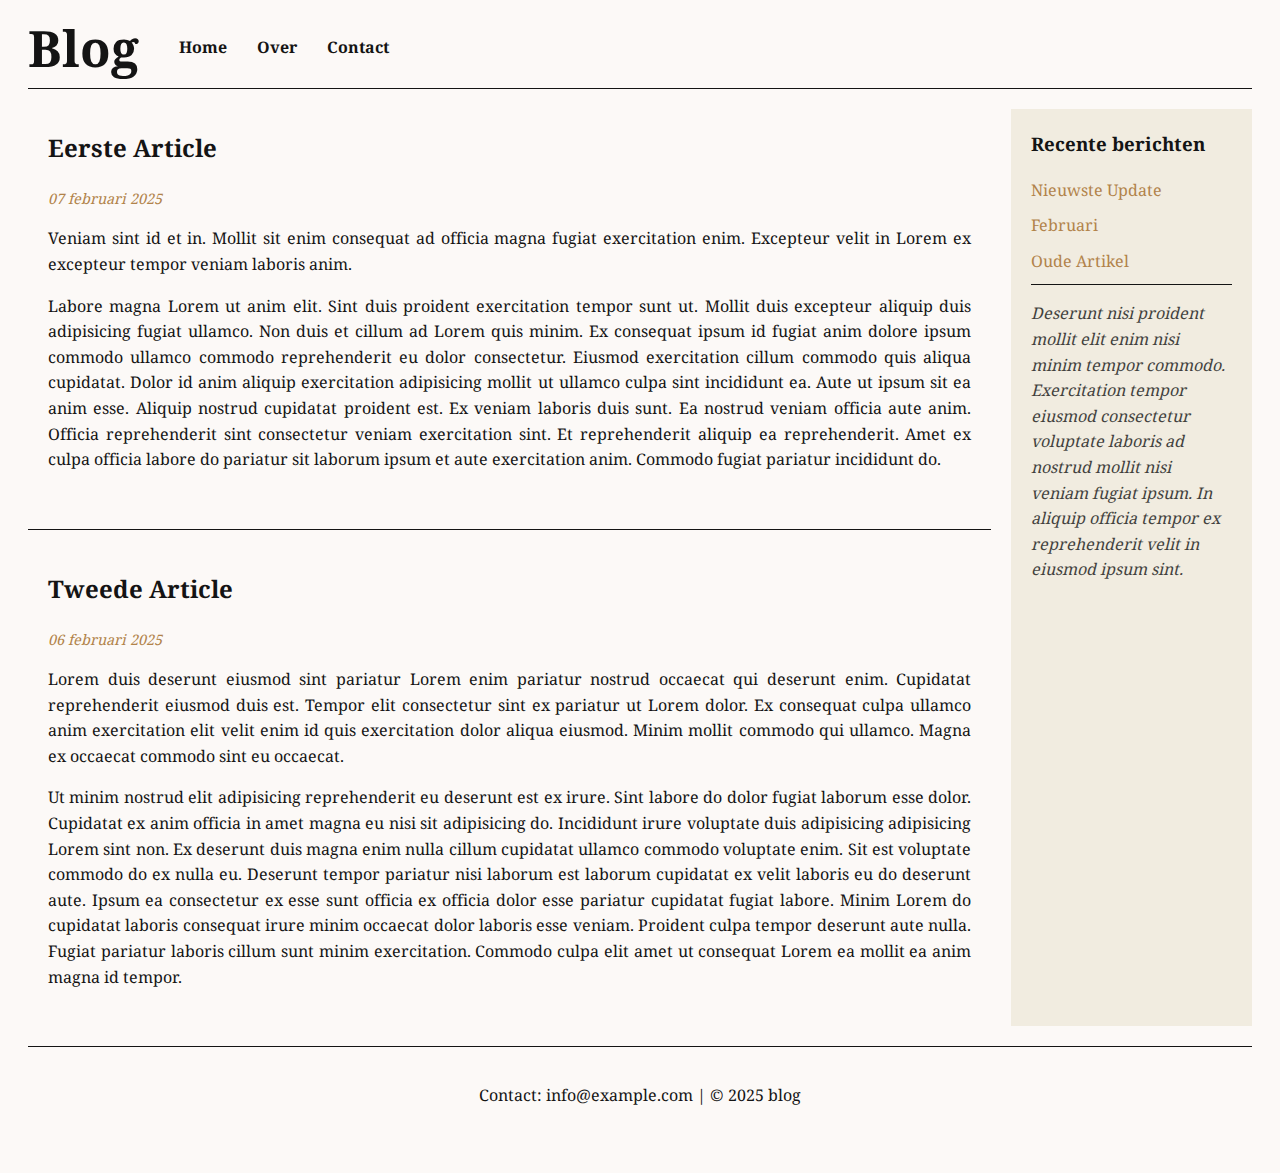
<file: HTML/index.html>
<!doctype html>
<html lang="nl">
  <head>
    <meta charset="utf-8" />
    <meta http-equiv="X-UA-Compatible" content="IE=edge" />
    <title>HTML Test: Semantische Pagina / Blog Layout</title>
    <meta name="description" content="" />
    <meta name="viewport" content="width=device-width, initial-scale=1" />
    <link rel="preconnect" href="https://fonts.googleapis.com" />
    <link rel="preconnect" href="https://fonts.gstatic.com" crossorigin />
    <link
      href="https://fonts.googleapis.com/css2?family=Noto+Serif+Yezidi:wght@400..700&display=swap"
      rel="stylesheet"
    />
    <link rel="stylesheet" href="style.css" />
  </head>
  <body>
    <header>
      <h1>Blog</h1>
      <nav>
        <ul class="list">
          <li class="list-item"><a href="#home">Home</a></li>
          <li class="list-item"><a href="#over">Over</a></li>
          <li class="list-item"><a href="#contact">Contact</a></li>
        </ul>
      </nav>
    </header>

    <div class="container">
      <main>
        <article>
          <h2>Eerste Article</h2>
          <time datetime="2025-02-07">07 februari 2025</time>
          <p>
            Veniam sint id et in. Mollit sit enim consequat ad officia magna
            fugiat exercitation enim. Excepteur velit in Lorem ex excepteur
            tempor veniam laboris anim.
          </p>
          <p>
            Labore magna Lorem ut anim elit. Sint duis proident exercitation
            tempor sunt ut. Mollit duis excepteur aliquip duis adipisicing
            fugiat ullamco. Non duis et cillum ad Lorem quis minim. Ex consequat
            ipsum id fugiat anim dolore ipsum commodo ullamco commodo
            reprehenderit eu dolor consectetur. Eiusmod exercitation cillum
            commodo quis aliqua cupidatat. Dolor id anim aliquip exercitation
            adipisicing mollit ut ullamco culpa sint incididunt ea. Aute ut
            ipsum sit ea anim esse. Aliquip nostrud cupidatat proident est. Ex
            veniam laboris duis sunt. Ea nostrud veniam officia aute anim.
            Officia reprehenderit sint consectetur veniam exercitation sint. Et
            reprehenderit aliquip ea reprehenderit. Amet ex culpa officia labore
            do pariatur sit laborum ipsum et aute exercitation anim. Commodo
            fugiat pariatur incididunt do.
          </p>
        </article>

        <hr />

        <article>
          <h2>Tweede Article</h2>
          <time datetime="2025-02-06">06 februari 2025</time>
          <p>
            Lorem duis deserunt eiusmod sint pariatur Lorem enim pariatur
            nostrud occaecat qui deserunt enim. Cupidatat reprehenderit eiusmod
            duis est. Tempor elit consectetur sint ex pariatur ut Lorem dolor.
            Ex consequat culpa ullamco anim exercitation elit velit enim id quis
            exercitation dolor aliqua eiusmod. Minim mollit commodo qui ullamco.
            Magna ex occaecat commodo sint eu occaecat.
          </p>
          <p>
            Ut minim nostrud elit adipisicing reprehenderit eu deserunt est ex
            irure. Sint labore do dolor fugiat laborum esse dolor. Cupidatat ex
            anim officia in amet magna eu nisi sit adipisicing do. Incididunt
            irure voluptate duis adipisicing adipisicing Lorem sint non. Ex
            deserunt duis magna enim nulla cillum cupidatat ullamco commodo
            voluptate enim. Sit est voluptate commodo do ex nulla eu. Deserunt
            tempor pariatur nisi laborum est laborum cupidatat ex velit laboris
            eu do deserunt aute. Ipsum ea consectetur ex esse sunt officia ex
            officia dolor esse pariatur cupidatat fugiat labore. Minim Lorem do
            cupidatat laboris consequat irure minim occaecat dolor laboris esse
            veniam. Proident culpa tempor deserunt aute nulla. Fugiat pariatur
            laboris cillum sunt minim exercitation. Commodo culpa elit amet ut
            consequat Lorem ea mollit ea anim magna id tempor.
          </p>
        </article>
      </main>
      <aside>
        <h3>Recente berichten</h3>
        <ul class="list">
          <li class="list-item"><a href="#">Nieuwste Update</a></li>
          <li class="list-item"><a href="#">Februari</a></li>
          <li class="list-item"><a href="#">Oude Artikel</a></li>
        </ul>
        <p>
          Deserunt nisi proident mollit elit enim nisi minim tempor commodo.
          Exercitation tempor eiusmod consectetur voluptate laboris ad nostrud
          mollit nisi veniam fugiat ipsum. In aliquip officia tempor ex
          reprehenderit velit in eiusmod ipsum sint.
        </p>
      </aside>
    </div>

    <footer>
      <p>Contact: info@example.com | &copy; 2025 blog</p>
    </footer>
  </body>
</html>
</file>
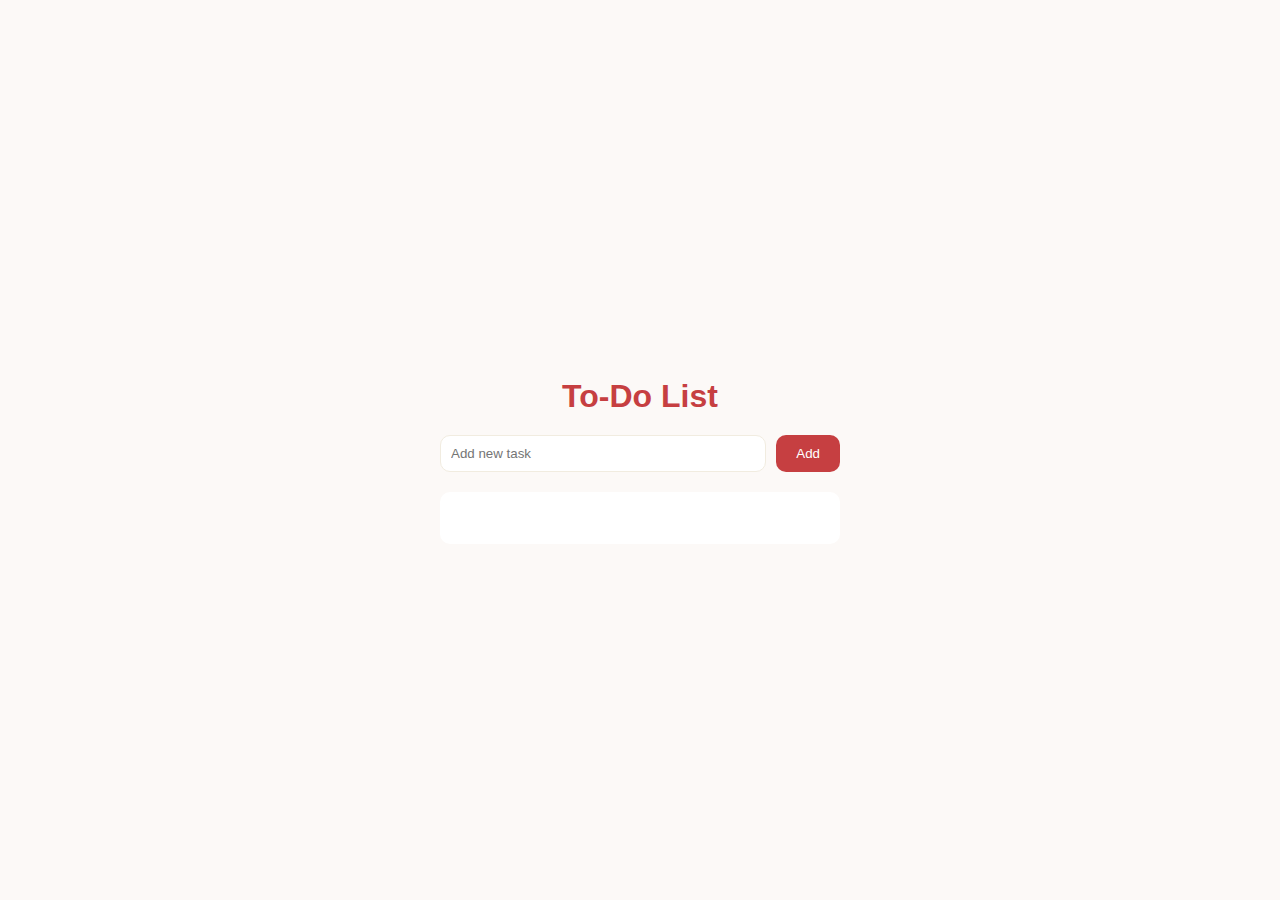
<file: JavaScript/to-do-list.html>
<!DOCTYPE html>
<html lang="en">
  <head>
    <meta charset="utf-8" />
    <meta http-equiv="X-UA-Compatible" content="IE=edge" />
    <title>To-Do List</title>
    <meta name="description" content="" />
    <meta name="viewport" content="width=device-width, initial-scale=1" />
    <link rel="stylesheet" href="style.css" />
  </head>
  <body>
    <div class="container">
      <h1>To-Do List</h1>
      <form>
        <input
          type="text"
          id="todoInput"
          class="todo-input"
          placeholder="Add new task"
        />
        <button id="addButton" class="todo-button" type="submit">Add</button>
      </form>

      <div class="todo-list-container">
        <ul id="todoList" class="todo-list"></ul>
      </div>
    </div>

    <script src="to-do-list.js"></script>
  </body>
</html>
</file>
<file: HTML/style.css>
:root {
  --bg: #fcf9f7; /* background color */
  --secondary-color: #b1834a;
  --accent-color: #f1ece0; /* accent color*/
  --primary-text: #141414; /* primary font color */
  --primary-font: "Noto Serif Yezidi", serif; /* primary font */
}

body {
  background-color: var(--bg);
  font-family: var(--primary-font);
  color: var(--primary-text);
  line-height: 1.6;
  padding: 0 20px 20px;
}

/* HEADER */
header {
  display: flex;
  align-items: center;
  border-bottom: 1px solid var(--primary-text);
}

header h1 {
  font-size: 50px;
  margin: 0;
}

/* List items */
.list,
.list-item a {
  list-style: none;
  text-decoration: none;
  color: var(--primary-text);
}

/* NAV */
nav .list {
  display: flex;
  gap: 30px;
}

nav .list-item a {
  font-weight: bold;
  transition: opacity 0.3s ease;
}

nav .list-item a:hover {
  opacity: 0.8;
}

/* CONTAINER */
.container {
  display: grid;
  grid-template-columns: 4fr 1fr;
  gap: 20px;
  margin-top: 20px;
}

.container h2,
h3 {
  margin-top: 0;
}

hr {
  border: 0;
  border-top: 1px solid var(--primary-text);
  margin: 0px;
}
/* MAIN */
main {
  display: flex;
  flex-direction: column;
  gap: 20px;
  text-align: justify;
}

/* ARTICLE */
main article {
  padding: 20px;
}

main article time {
  display: block;
  font-size: 0.9rem;
  font-style: italic;
  color: var(--secondary-color);
  margin-bottom: 10px;
}

/* ASIDE */
aside {
  background-color: var(--accent-color);
  padding: 20px;
  box-sizing: border-box;
}

aside .list {
  margin: 0;
  padding: 0;
  border-bottom: 1px solid var(--primary-text);
}

aside .list-item {
  margin-bottom: 10px;
}

aside .list-item a {
  color: var(--secondary-color);
  transition: color 0.3s ease;
}

aside .list-item a:hover {
  color: var(--primary-text);
}

aside p {
  opacity: 0.8;
  font-style: italic;
}

/* FOOTER */
footer {
  border-top: 1px solid var(--primary-text);
  text-align: center;
  padding: 20px 0;
  margin-top: 20px;
}
</file>
<file: JavaScript/style.css>
:root {
    --bg: #fcf9f7; /* background color */
    --primary: #c63f41; /* primary color */
    --secondary: #e2c39c; /* secondary color */
    --accent: #f1ece0; /* accent color */
    --accent2:#f1ece027; /* accent color */
    --text: #141414; /* text color */
    --font: 'Arial', sans-serif; /* font */
}

body {
    background-color: var(--bg);
    color: var(--text);
    font-family: var(--font);
    display: flex;
    justify-content: center;
    align-items: center;
    height: 100vh;
    margin: 0;
}

/* CONTAINER */
.container {
    padding: 20px;
    text-align: center;
    width: 100%;
    max-width: 400px;
}

h1 {
    color: var(--primary);
    margin-bottom: 20px;
}

/* FORM */
form {
    display: flex;
    gap: 10px;
    margin-bottom: 20px;
}

/* input field  */
.todo-input {
    flex: 1;
    padding: 10px;
    border: 1px solid var(--accent);
    border-radius: 10px;
}

/* button */
.todo-button, .delete-button {
    padding: 10px 20px;
    border: none;
    border-radius: 10px;
    cursor: pointer;
}

.todo-button {
    background-color: var(--primary);
    color: white;
    border-radius: 10px;
}

.delete-button {
    background-color: var(--secondary);
    color: var(--text);
    border-radius: 5px;
}

.todo-button:hover, .delete-button:hover {
    opacity: 0.9;
}

/* list */
.todo-list-container {
    max-height: 300px;
    overflow-y: auto;
    background-color: white;
    border-radius: 10px;
}

.todo-list {
    list-style: none;
    padding: 10px;
}

.todo-item {
    background-color: var(--accent2);
    display: flex;
    justify-content: space-between;
    align-items: center;
    padding: 10px;
    border-bottom: 1px solid var(--accent);
    border-radius: 5px;
    margin-bottom: 10px;
    box-shadow: 0 2px 5px rgba(0, 0, 0, 0.1);
}

.todo-item.completed label {
    text-decoration: line-through;
    color: gray;
}

input[type="checkbox"] {
    appearance: none;
    width: 20px;
    height: 20px;
    border: 2px solid var(--secondary);
    border-radius: 50%;
    cursor: pointer;
    position: relative;
}

input[type="checkbox"]:checked {
    background-color: var(--primary);
    border: none;
}

.todo-input label {
    flex: 1;
    margin-left: 10px;
    text-align: left
}



/* scrolbar */
.todo-list-container::-webkit-scrollbar {
    width: 8px;
}
.todo-list-container::-webkit-scrollbar-thumb {
    background-color: var(--secondary);
    border-radius: 4px;
}
.todo-list-container::-webkit-scrollbar-track {
    background-color: var(--accent2);
    border-radius: 4px;
}
</file>
